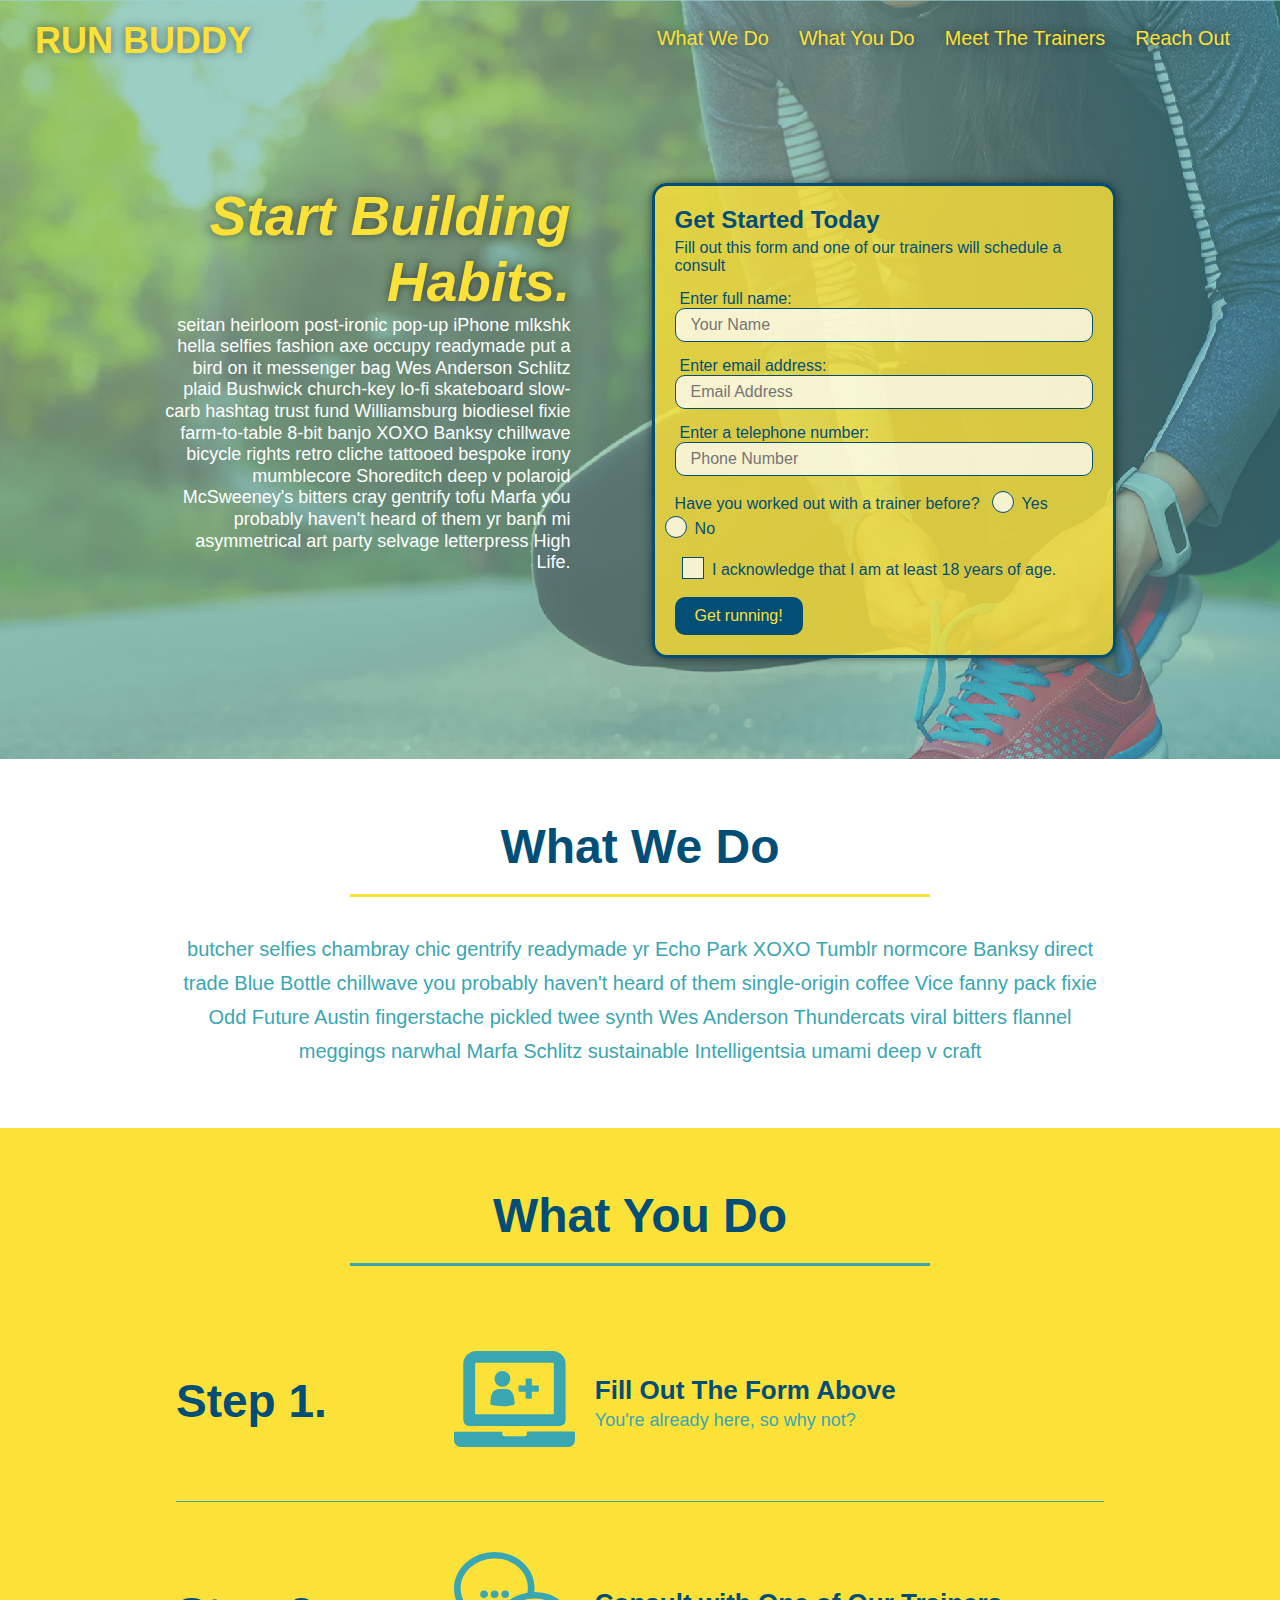
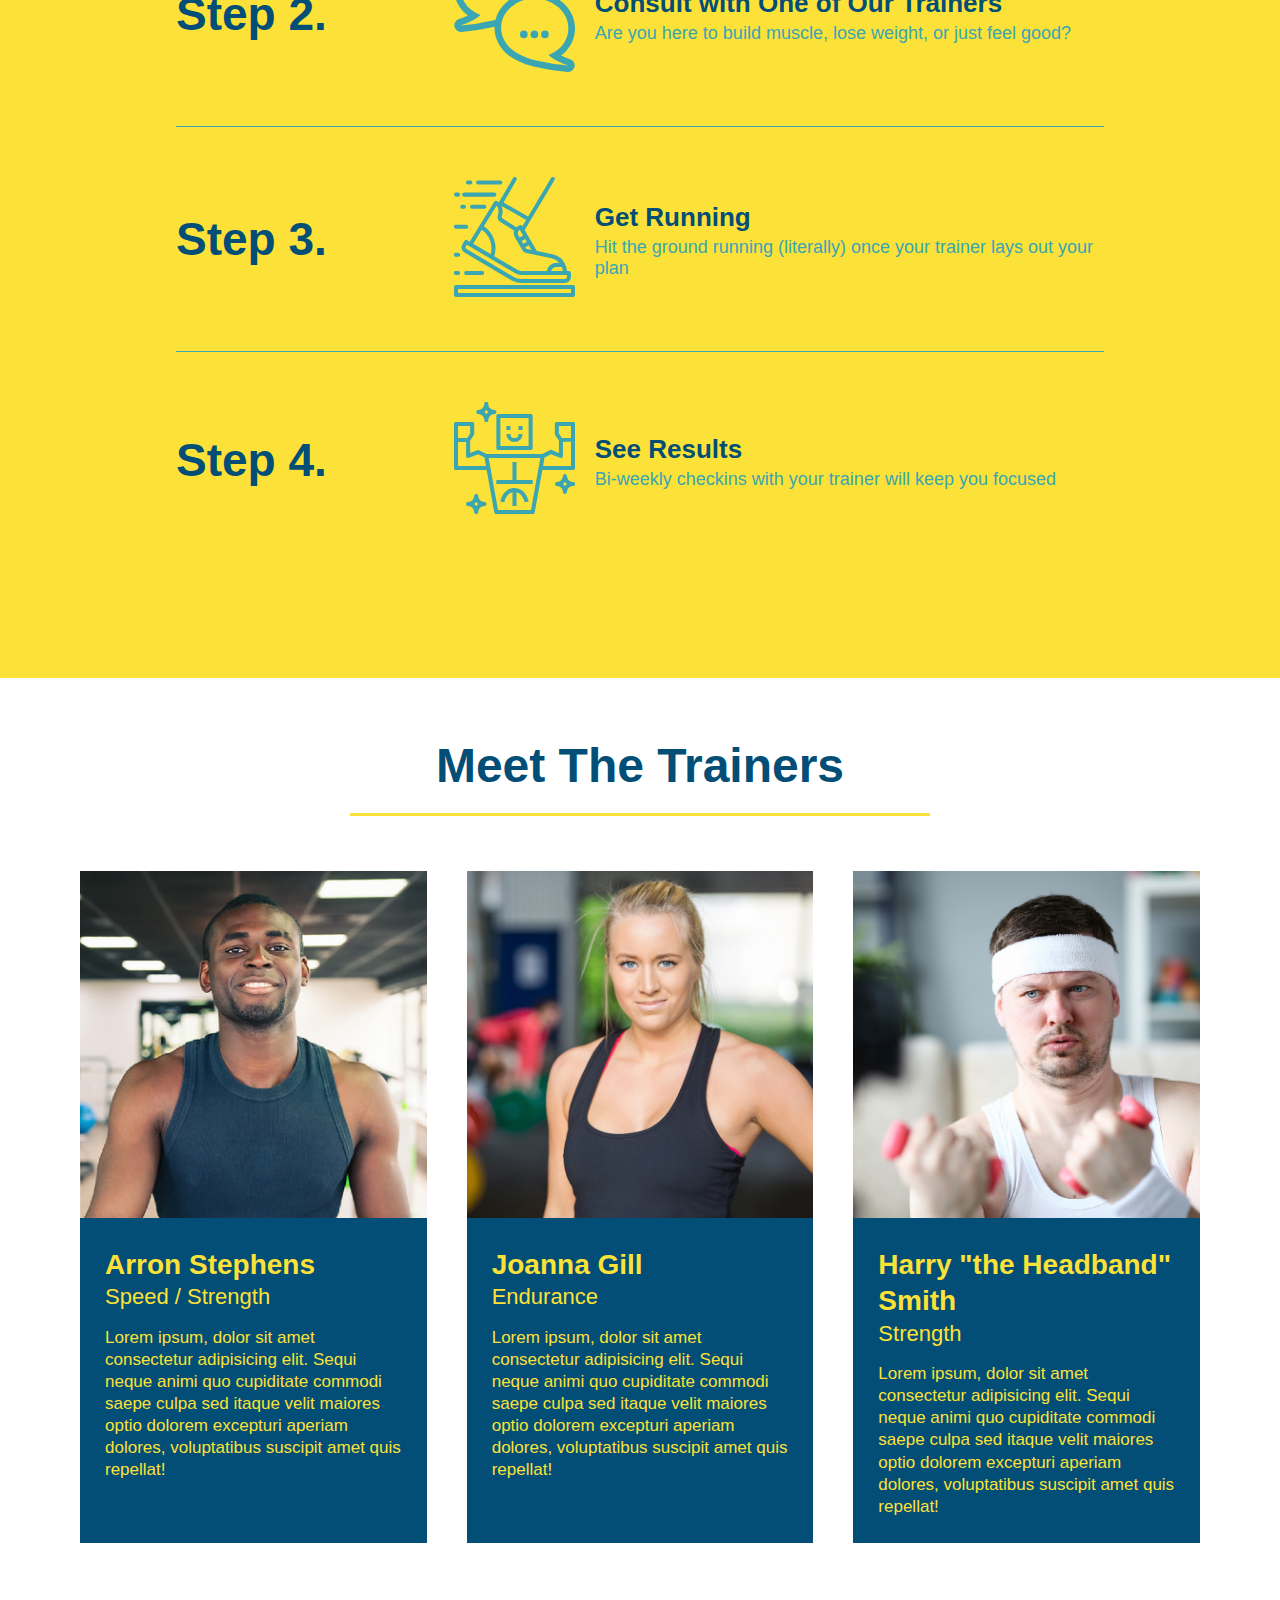
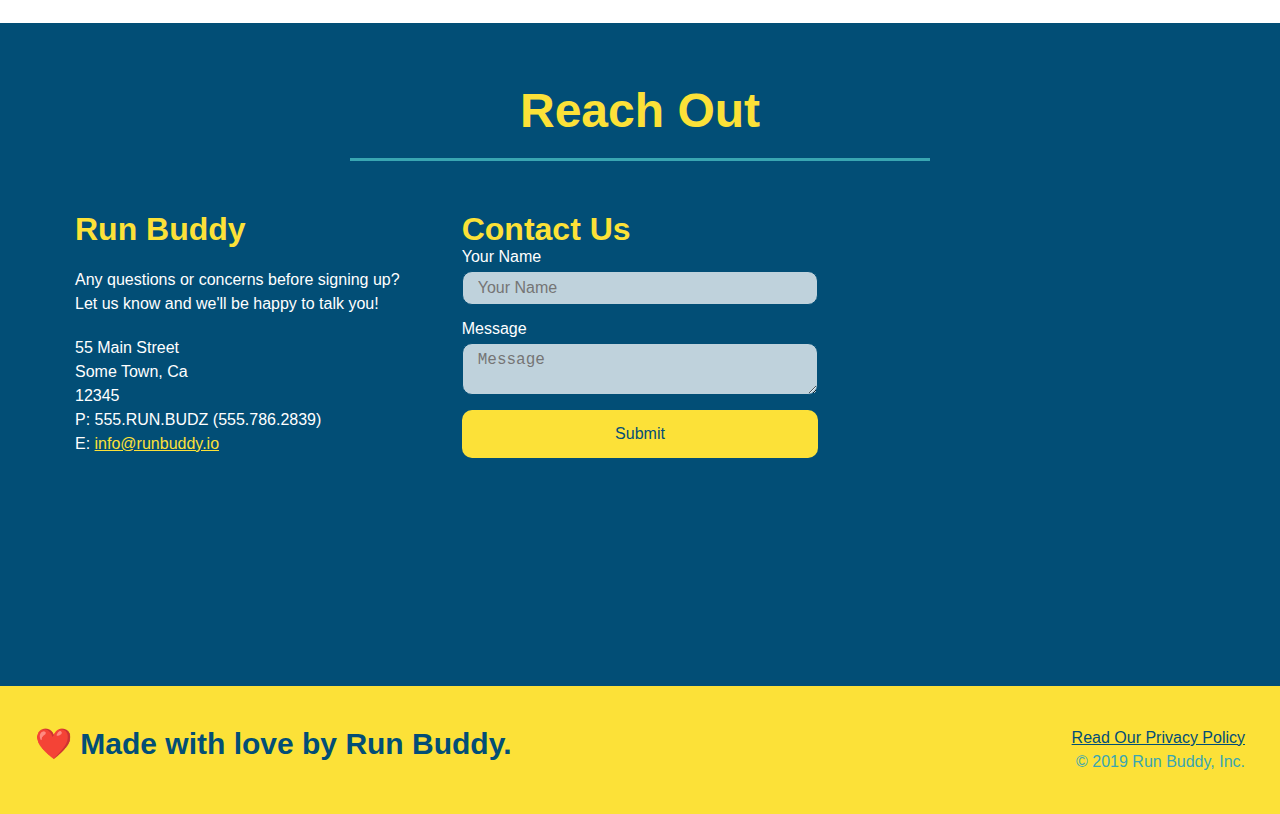
<file: index.html>
<!DOCTYPE html>
<html lang="en.">
    <head>
        <meta charset="UTF-8" />
        <meta name="viewport" content="width=device-width, intitial-scale=1.0" />
        <title>Run Buddy</title>
        <link rel="stylesheet" href="./assets/css/style.css" />
    </head>
    <body>
        <!-- navigation -->
        <header>
        <h1>
            <a href="/">RUN BUDDY</a>
        </h1>
        <nav>
            <!-- Unordered list element -->
            <ul>
                <!-- List item element -->
                <li>
                    <!-- Anchor element -->
                    <a href="#what-we-do">What We Do</a>
                </li>
                <li>
                    <a  href="#what-you-do">What You Do</a>
                </li>
                <li>
                    <a href="#your-trainers">Meet The Trainers</a>
                </li>
                <li>
                    <a href="#reach-out">Reach Out</a>
                </li>
            </ul>
        </nav>
        </header>

        <!-- jumbotron -->
        <section class="hero">
            <div class="hero-cta">
                <h2>Start Building Habits.</h2>
                <p>
                    seitan heirloom post-ironic pop-up iPhone mlkshk hella selfies fashion axe occupy readymade put a bird on it messenger bag 
                    Wes Anderson Schlitz plaid Bushwick church-key lo-fi skateboard slow-carb hashtag trust fund Williamsburg biodiesel fixie farm-to-table 8-bit banjo 
                    XOXO Banksy chillwave bicycle rights retro cliche tattooed bespoke irony mumblecore Shoreditch deep v polaroid McSweeney's bitters cray gentrify 
                    tofu Marfa you probably haven't heard of them yr banh mi asymmetrical art party selvage letterpress High Life.
                </p>
            </div>

            <div class="hero-form">
                <h3>Get Started Today</h3>
                <p>Fill out this form and one of our trainers will schedule a consult</p>

                <!-- add form element -->
                <form>
                    <!-- Type boxes -->
                    <label for="name">Enter full name:</label>
                    <input type="text" placeholder="Your Name" name="name" id="name" class="form-input" />
                    
                    <label for="email">Enter email address:</label>
                    <input type="email" placeholder="Email Address" name="email" id="email" class="form-input"/>

                    <label for="phone">Enter a telephone number:</label>
                    <input type="tel" placeholder="Phone Number" name="phone" id="phone" class="form-input"/>
                    <!-- Radio boxes -->
                    <p>
                        Have you worked out with a trainer before?
                        <span class="radio-wrapper">
                            <input type="radio" name="trainer-confirm" id="trainer-yes" />
                            <label for="trainer-yes">Yes</label>
                        </span>
                        <span class="radio-wrapper">
                            <input type="radio" name="trainer-confirm" id="trainer-no" />
                            <label for="trainer-no">No</label>
                        </span>
                    </p>
                    <p>
                        <span class="checkbox-wrapper">
                            <input type="checkbox" name="age-confirm" id="checkbox" />
                            <label for="checkbox">I acknowledge that I am at least 18 years of age.</label>
                        </span>
                    </p>
                    <!-- submit button -->
                    <button type="submit">
                        Get running!
                    </button>
                </form>
            </div>
        </section>
        <!-- end hero -->

        <!-- 'what we do' section -->
        <section id="what-we-do" class="intro">
            <div class="flex-row">
            <h2 class="section-title primary-border">What We Do</h2>
            </div>
            <div class="flex-row">
                <p>
                    butcher selfies chambray chic gentrify readymade yr Echo Park XOXO Tumblr normcore Banksy direct trade Blue Bottle chillwave you probably haven't heard of them single-origin coffee Vice fanny pack fixie Odd Future Austin fingerstache pickled twee synth Wes Anderson Thundercats viral bitters flannel meggings narwhal Marfa Schlitz sustainable Intelligentsia umami deep v craft
                </p>
            </div>
        </section>


        <!-- 'what you do' section -->
        <section id="what-you-do" class="steps">
            <div class="flex-row">
            <h2 class="section-title secondary-border">What You Do</h2>
            </div>
            <div>
                <div class="step">
                    <h3>Step 1.</h3>
                    <div class="step-info">
                        <div class="step-img">
                            <img src="./assets/images/step-1.svg" alt="" />
                        </div>
                            <div class="step-text">
                            <h4>Fill Out The Form Above</h4>
                            <p>You're already here, so why not?</p>
                        </div>
                    </div>
                </div>
                <div class="step">
                    <h3>Step 2.</h3>
                    <div class="step-info">
                        <div class="step-img">
                            <img src="./assets/images/step-2.svg" alt="" />
                        </div>
                        <div class="step-text">
                        <h4>Consult with One of Our Trainers</h4>
                        <p>Are you here to build muscle, lose weight, or just feel good?</p>
                    </div>
                </div>
            </div>
                <div class="step">
                    <h3>Step 3.</h3>
                    <div class="step-info">
                        <div class="step-img">
                            <img src="./assets/images/step-3.svg" alt="" />
                        </div>
                        <div class="step-text">
                        <h4>Get Running</h4>
                        <p>Hit the ground running (literally) once your trainer lays out your plan</p>
                    </div>
                </div>
            </div>
                <div class="step">
                    <h3>Step 4.</h3>
                    <div class="step-info">
                        <div class="step-img">
                            <img src="./assets/images/step-4.svg" alt="" />
                        </div>
                        <div class="step-text">
                        <h4>See Results</h4>
                        <p>Bi-weekly checkins with your trainer will keep you focused</p>
                    </div>
                </div>
            </div>
        </section>
        <!-- 'meet the trainers' -->
        <section id="your-trainers">
            <div class="flex-row">
            <h2 class="section-title primary-border">
                Meet The Trainers
            </h2>
            </div>
            <div>
            <!-- first trainer bio -->
        <div class="trainers">
            <article class="trainer">
                <img src="./assets/images/trainer-1.jpg" alt="Arron Stephens in his workout clothes, ready to pump iron" />
                <div class="trainer-bio">
                    <h3 class="trainer-name">Arron Stephens</h3>
                    <h4 class="trainer-role">Speed / Strength</h4>
                    <p>
                        Lorem ipsum, dolor sit amet consectetur adipisicing elit. Sequi neque animi quo cupiditate commodi saepe culpa sed
                        itaque velit maiores optio dolorem excepturi aperiam dolores, voluptatibus suscipit amet quis repellat!
                    </p>
                </div>
            </article>
            <!-- second trainer bio -->
            <article class="trainer">
                <img src="assets/images/trainer-2.jpg" alt="Joanna Gill cooling off after a workout" />
                <div class="trainer-bio">
                    <h3 class="trainer-name">Joanna Gill</h3>
                    <h4 class="trainer-role">Endurance</h4>
                    <p>
                        Lorem ipsum, dolor sit amet consectetur adipisicing elit. Sequi neque animi quo cupiditate commodi saepe culpa sed
                        itaque velit maiores optio dolorem excepturi aperiam dolores, voluptatibus suscipit amet quis repellat!
                    </p>
                </div>
            </article>
            <!-- third trainer bio -->
            <article class="trainer">
                <img src="assets/images/trainer-3.jpg" alt="Harry Smith wearing a headband and lifting comically small pink weights" />
                <div class="trainer-bio">
                    <h3 class="trainer-name">Harry "the Headband" Smith</h3>
                    <h4 class="trainer-role">Strength</h4>
                    <p>
                        Lorem ipsum, dolor sit amet consectetur adipisicing elit. Sequi neque animi quo cupiditate commodi saepe culpa sed
                        itaque velit maiores optio dolorem excepturi aperiam dolores, voluptatibus suscipit amet quis repellat!
                    </p>
                </div>
            </article>
          </div>
        </section>

        <!-- 'reach out' section -->
        <section id="reach-out" class="contact">
            <div class="flex-row">
            <h2 class="section-title secondary-border">Reach Out</h2>
            </div>
            <div class="contact-info">
                <div>
                    <h3>Run Buddy</h3>
                    <p>
                        Any questions or concerns before signing up?
                        <br />
                        Let us know and we'll be happy to talk you!
                    </p>

                    <address>
                        55 Main Street <br/>
                        Some Town, Ca <br/>
                        12345<br/>
                        P: 555.RUN.BUDZ (555.786.2839)<br/>
                        E: <a href="mailto:info@runbuddy.io">info@runbuddy.io</a>
                    </address>

                </div>

                <div class="contact-form">
                    <h3>Contact Us</h3>
                    <form>
                        <label for="contact-name">Your Name</label>
                        <input type="text" id="contact-name" placeholder="Your Name" />

                        <label for="contact-message">Message</label>
                        <textarea id="contact-message" placeholder="Message"></textarea>

                        <button type="submit">Submit</button>
                    </form>
                </div>

                <iframe src="https://www.google.com/maps/embed?pb=!1m18!1m12!1m3!1d3147.1079747227936!2d-120.42364418397035!3d37.92790791110593!2m3!1f0!2f0!3f0!3m2!1i1024!2i768!4f13.1!3m3!1m2!1s0x8090c49129b6ac57%3A0xb56c7eb95a2cd8bd!2sMain%20St%2C%20California%2095327!5e0!3m2!1sen!2sus!4v1616426329495!5m2!1sen!2sus"
                frameborder="0" style="border:0" allowfullscreen></iframe>

            </div>
        </section>

        <!-- footer -->
        <footer>
            <h2>❤️ Made with love by Run Buddy.</h2>
            <div>
                <a href="./privacy-policy.html">Read Our Privacy Policy</a><br />
                &copy; 2019 Run Buddy, Inc.
            </div>
        </footer>

    </body>
</html>
</file>
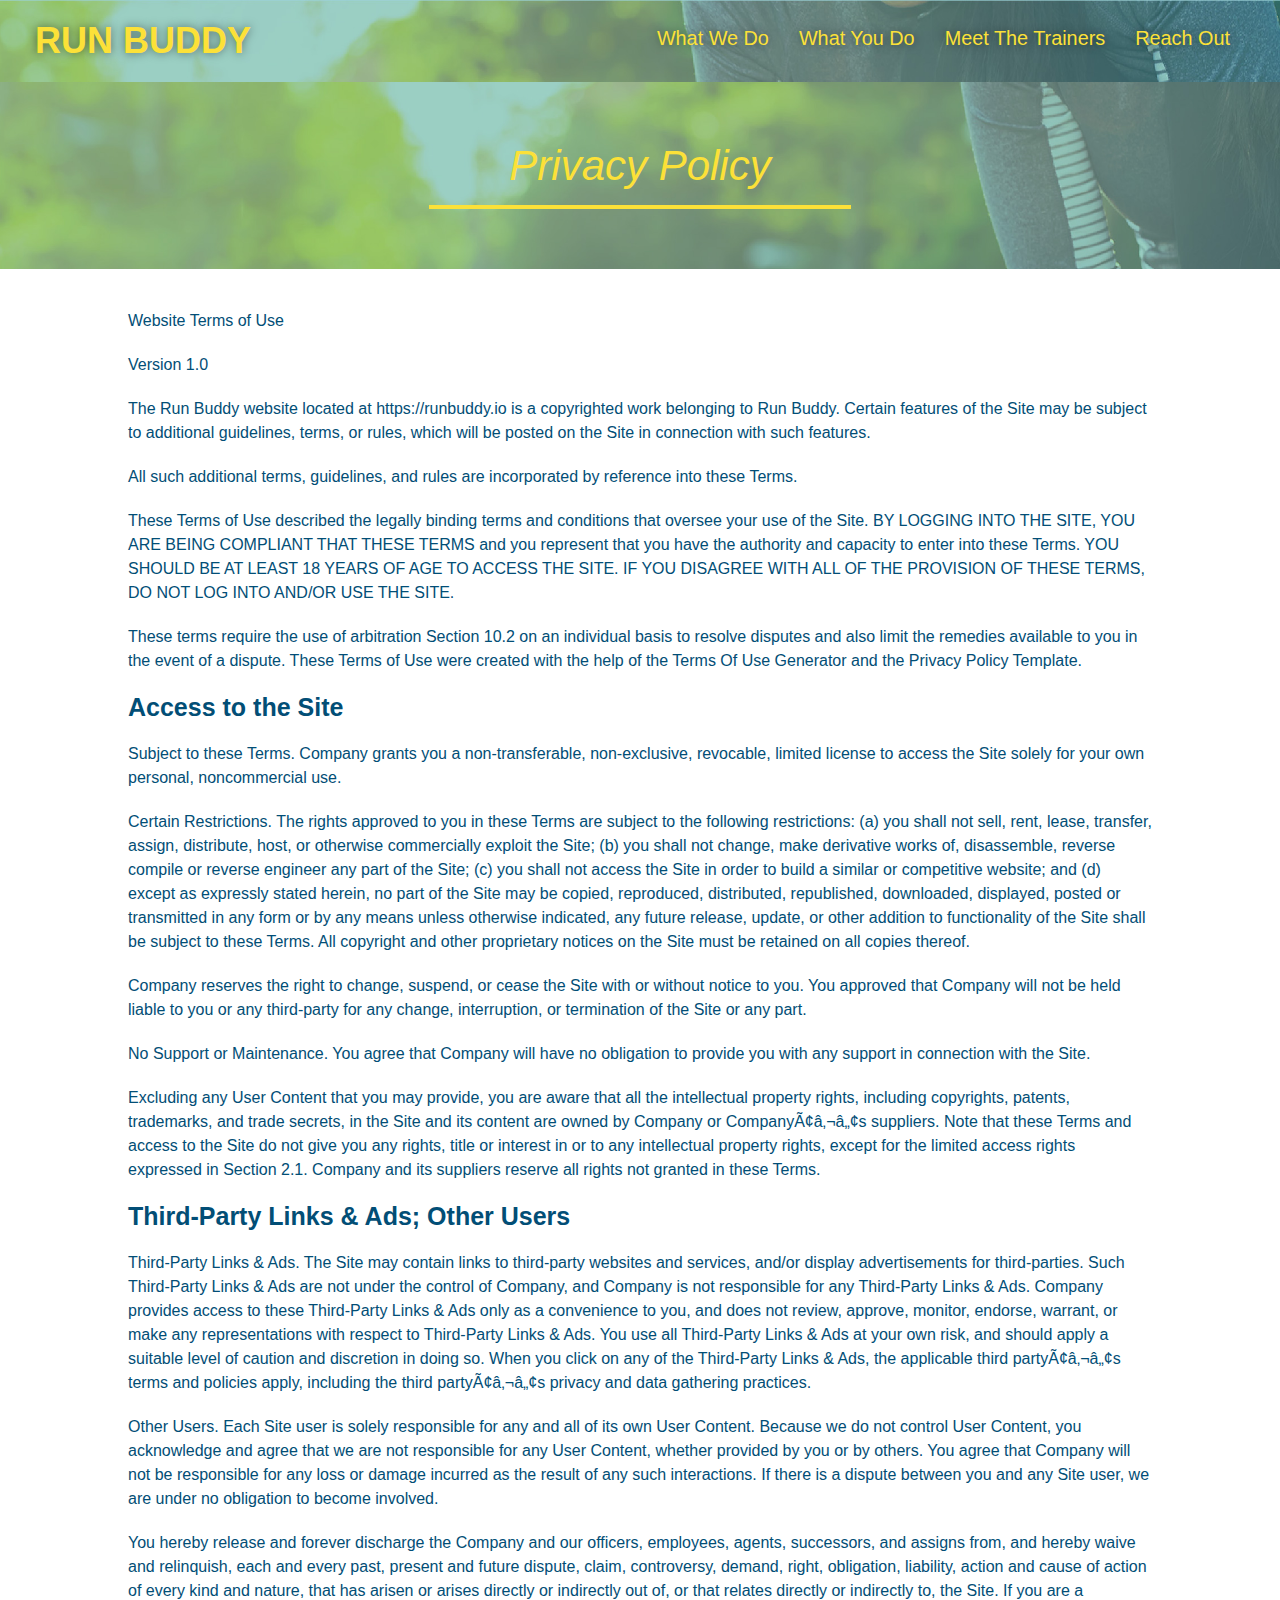
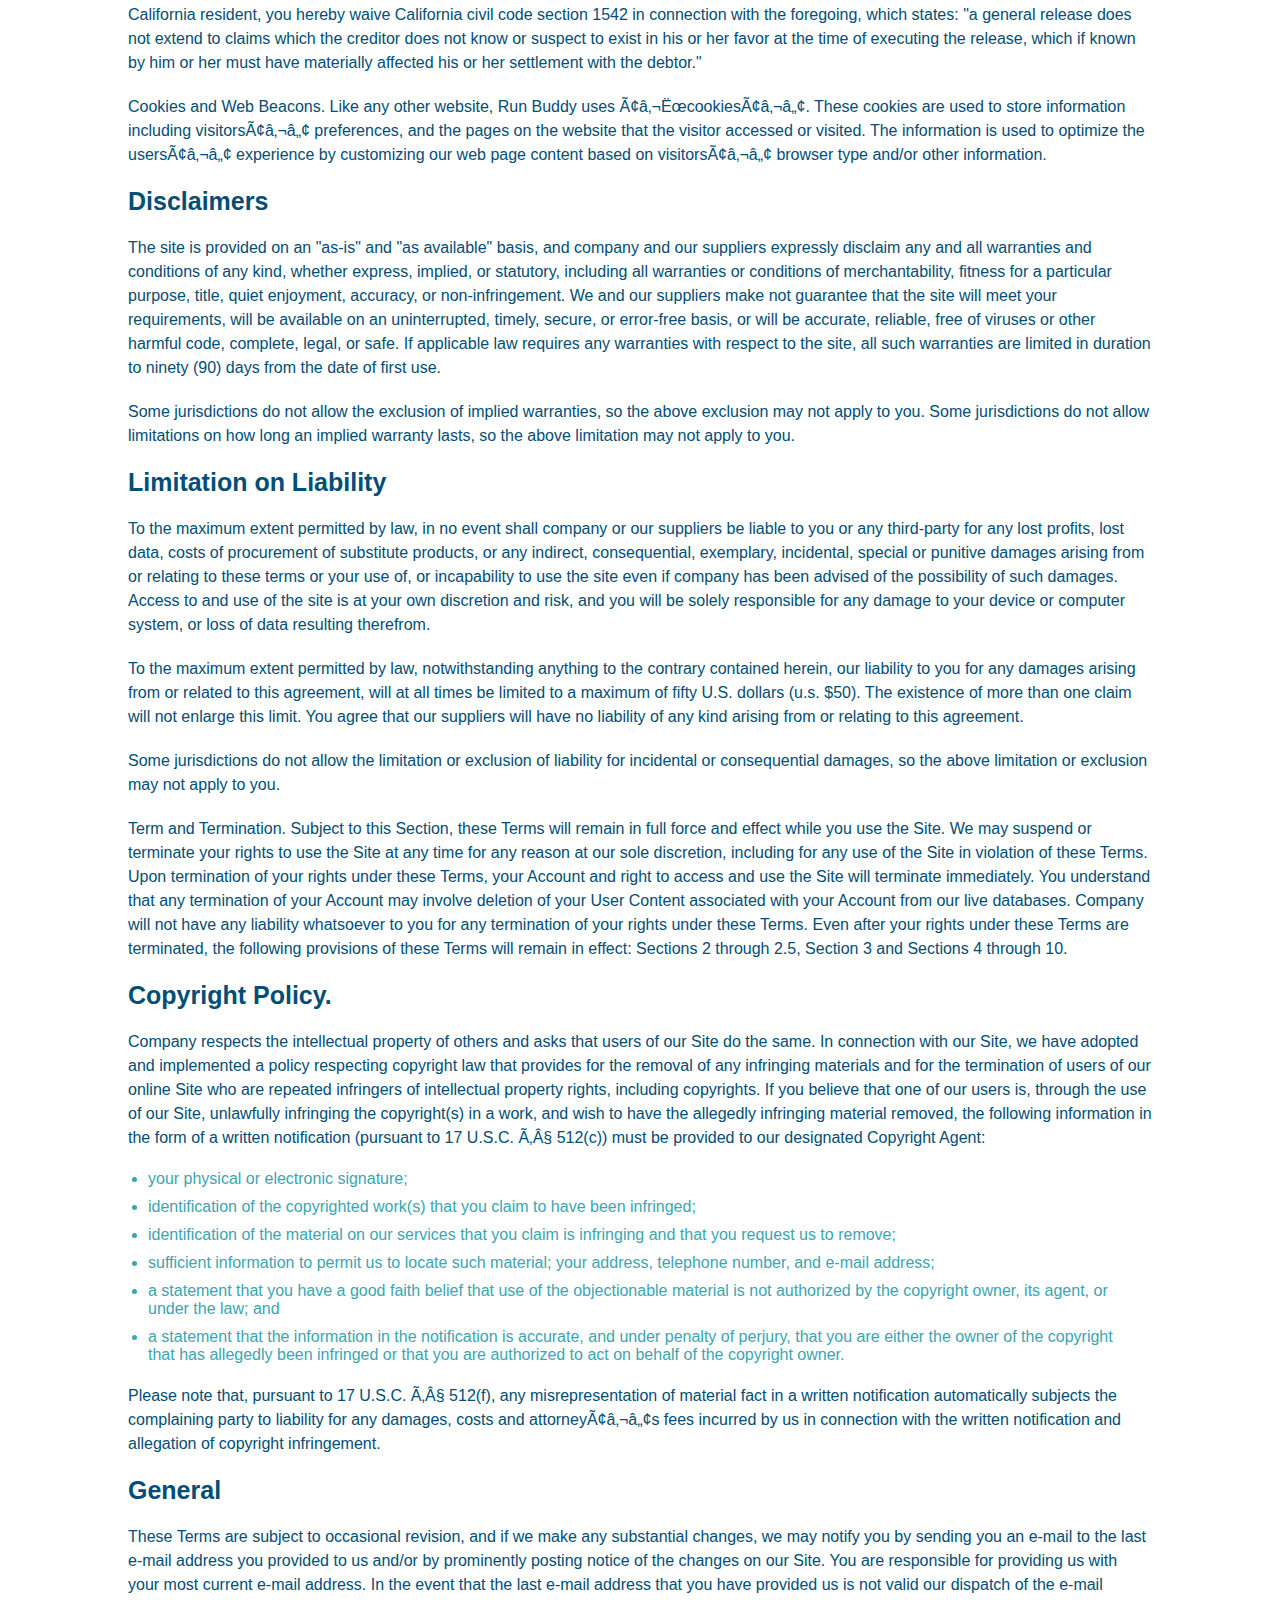
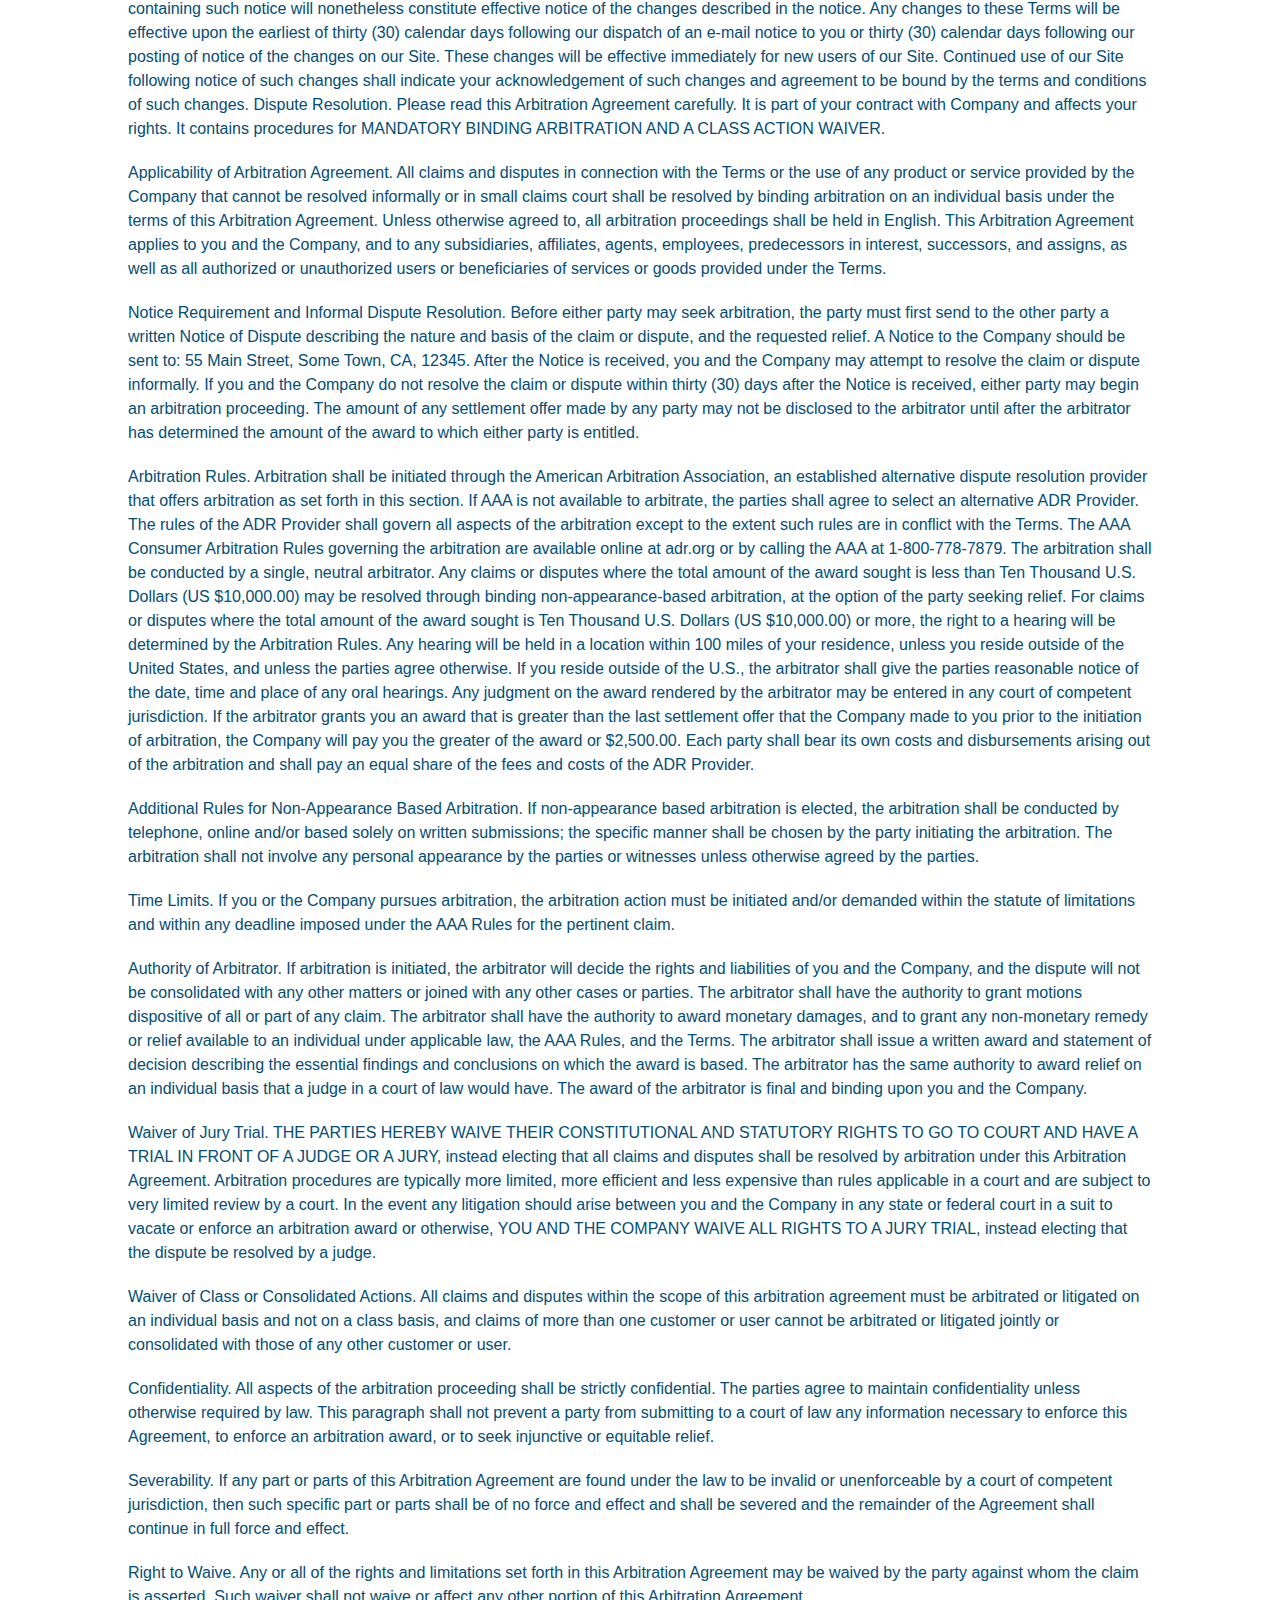
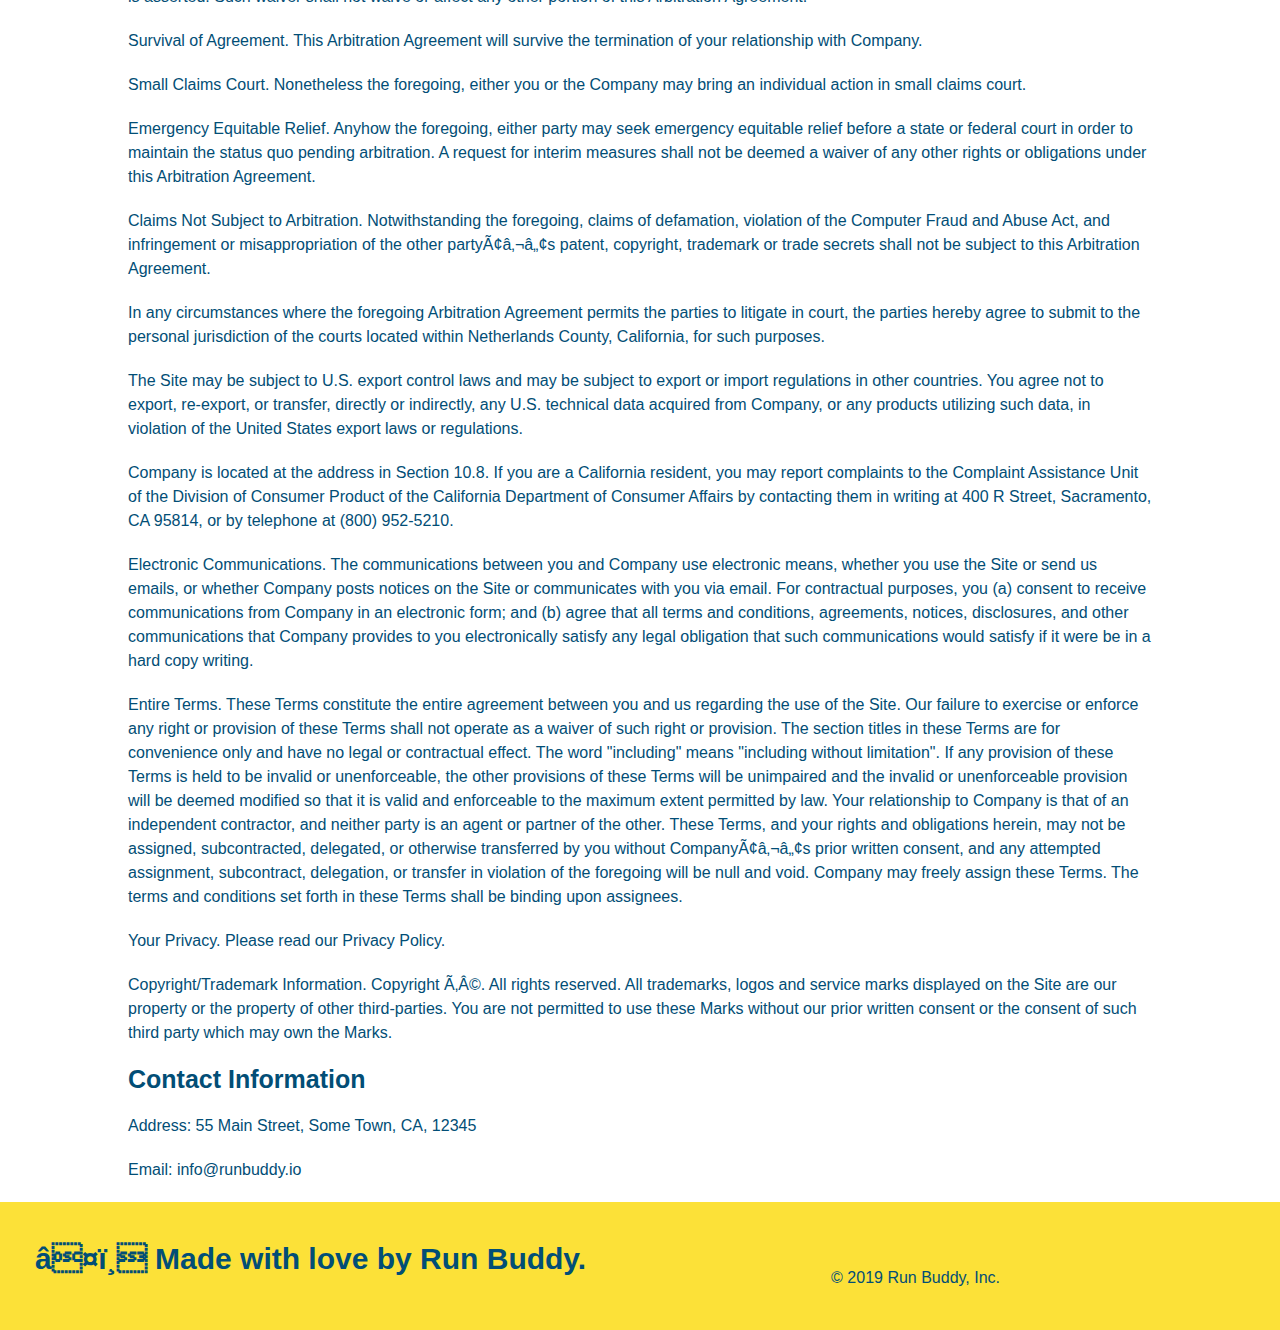
<file: privacy-policy.html>
<!DOCTYPE html>
<html lang="en">
    <head>
        <meta charset="UTF=8" />
        <meta name="viewport" content="width=device-width, intitial-scale=1.0" />
        <title>Privacy Policy - Run Buddy</title>
        <link rel="stylesheet" href="./assets/css/style.css" />
        <link rel="stylesheet" href="./assets/css/secondary-styles.css" />
    </head>
    <body>
        <header>
            <h1>
                <a href="/">RUN BUDDY</a>
            </h1>
            <nav>
                <!-- Unordered list element -->
                <ul>
                    <!-- List item element -->
                    <li>
                        <!-- Anchor element -->
                        <a href="./index.html#what-we-do">What We Do</a>
                    </li>
                    <li>
                        <a  href="./index.html#what-you-do">What You Do</a>
                    </li>
                    <li>
                        <a href="./index.html#your-trainers">Meet The Trainers</a>
                    </li>
                    <li>
                        <a href="./index.html#reach-out">Reach Out</a>
                    </li>
                </ul>
            </nav>
        </header>
        <section class="hero">
            <h2 class="page-title">
                Privacy Policy
            </h2>
        </section>
        <article class="secondary-content">
            <p>
                Website Terms of Use
              </p>
        
              <p>
                Version 1.0
              </p>
        
              <p>
                The Run Buddy website located at https://runbuddy.io is a copyrighted work belonging to Run Buddy. Certain
                features of the Site may be subject to additional guidelines, terms, or rules, which will be posted on the Site
                in connection with such features.
              </p>
        
              <p>
                All such additional terms, guidelines, and rules are incorporated by reference into these Terms.
              </p>
        
              <p>
                These Terms of Use described the legally binding terms and conditions that oversee your use of the Site. BY
                LOGGING INTO THE SITE, YOU ARE BEING COMPLIANT THAT THESE TERMS and you represent that you have the authority
                and capacity to enter into these Terms. YOU SHOULD BE AT LEAST 18 YEARS OF AGE TO ACCESS THE SITE. IF YOU
                DISAGREE WITH ALL OF THE PROVISION OF THESE TERMS, DO NOT LOG INTO AND/OR USE THE SITE.
              </p>
        
              <p>
                These terms require the use of arbitration Section 10.2 on an individual basis to resolve disputes and also
                limit the remedies available to you in the event of a dispute. These Terms of Use were created with the help of
                the Terms Of Use Generator and the Privacy Policy Template.
              </p>
        
              <h3>
                Access to the Site
              </h3>
        
              <p>
                Subject to these Terms. Company grants you a non-transferable, non-exclusive, revocable, limited license to
                access the Site solely for your own personal, noncommercial use.
              </p>
        
              <p>
                Certain Restrictions. The rights approved to you in these Terms are subject to the following restrictions: (a)
                you shall not sell, rent, lease, transfer, assign, distribute, host, or otherwise commercially exploit the Site;
                (b) you shall not change, make derivative works of, disassemble, reverse compile or reverse engineer any part of
                the Site; (c) you shall not access the Site in order to build a similar or competitive website; and (d) except
                as expressly stated herein, no part of the Site may be copied, reproduced, distributed, republished, downloaded,
                displayed, posted or transmitted in any form or by any means unless otherwise indicated, any future release,
                update, or other addition to functionality of the Site shall be subject to these Terms. All copyright and other
                proprietary notices on the Site must be retained on all copies thereof.
              </p>
        
              <p>
                Company reserves the right to change, suspend, or cease the Site with or without notice to you. You approved
                that Company will not be held liable to you or any third-party for any change, interruption, or termination of
                the Site or any part.
              </p>
        
              <p>
                No Support or Maintenance. You agree that Company will have no obligation to provide you with any support in
                connection with the Site.
              </p>
        
              <p>
                Excluding any User Content that you may provide, you are aware that all the intellectual property rights,
                including copyrights, patents, trademarks, and trade secrets, in the Site and its content are owned by Company
                or Companyâ€™s suppliers. Note that these Terms and access to the Site do not give you any rights, title or
                interest in or to any intellectual property rights, except for the limited access rights expressed in Section
                2.1. Company and its suppliers reserve all rights not granted in these Terms.
              </p>
        
              <h3>
                Third-Party Links & Ads; Other Users
              </h3>
        
              <p>
                Third-Party Links & Ads. The Site may contain links to third-party websites and services, and/or display
                advertisements for third-parties. Such Third-Party Links & Ads are not under the control of Company, and Company
                is not responsible for any Third-Party Links & Ads. Company provides access to these Third-Party Links & Ads
                only as a convenience to you, and does not review, approve, monitor, endorse, warrant, or make any
                representations with respect to Third-Party Links & Ads. You use all Third-Party Links & Ads at your own risk,
                and should apply a suitable level of caution and discretion in doing so. When you click on any of the
                Third-Party Links & Ads, the applicable third partyâ€™s terms and policies apply, including the third partyâ€™s
                privacy and data gathering practices.
              </p>
        
              <p>
                Other Users. Each Site user is solely responsible for any and all of its own User Content. Because we do not
                control User Content, you acknowledge and agree that we are not responsible for any User Content, whether
                provided by you or by others. You agree that Company will not be responsible for any loss or damage incurred as
                the result of any such interactions. If there is a dispute between you and any Site user, we are under no
                obligation to become involved.
              </p>
        
              <p>
                You hereby release and forever discharge the Company and our officers, employees, agents, successors, and
                assigns from, and hereby waive and relinquish, each and every past, present and future dispute, claim,
                controversy, demand, right, obligation, liability, action and cause of action of every kind and nature, that has
                arisen or arises directly or indirectly out of, or that relates directly or indirectly to, the Site. If you are
                a California resident, you hereby waive California civil code section 1542 in connection with the foregoing,
                which states: "a general release does not extend to claims which the creditor does not know or suspect to exist
                in his or her favor at the time of executing the release, which if known by him or her must have materially
                affected his or her settlement with the debtor."
              </p>
        
              <p>
                Cookies and Web Beacons. Like any other website, Run Buddy uses â€˜cookiesâ€™. These cookies are used to store
                information including visitorsâ€™ preferences, and the pages on the website that the visitor accessed or visited.
                The information is used to optimize the usersâ€™ experience by customizing our web page content based on visitorsâ€™
                browser type and/or other information.
              </p>
        
              <h3>
                Disclaimers
              </h3>
        
              <p>
                The site is provided on an "as-is" and "as available" basis, and company and our suppliers expressly disclaim
                any and all warranties and conditions of any kind, whether express, implied, or statutory, including all
                warranties or conditions of merchantability, fitness for a particular purpose, title, quiet enjoyment, accuracy,
                or non-infringement. We and our suppliers make not guarantee that the site will meet your requirements, will be
                available on an uninterrupted, timely, secure, or error-free basis, or will be accurate, reliable, free of
                viruses or other harmful code, complete, legal, or safe. If applicable law requires any warranties with respect
                to the site, all such warranties are limited in duration to ninety (90) days from the date of first use.
              </p>
        
              <p>
                Some jurisdictions do not allow the exclusion of implied warranties, so the above exclusion may not apply to
                you. Some jurisdictions do not allow limitations on how long an implied warranty lasts, so the above limitation
                may not apply to you.
              </p>
        
              <h3>
                Limitation on Liability
              </h3>
        
              <p>
                To the maximum extent permitted by law, in no event shall company or our suppliers be liable to you or any
                third-party for any lost profits, lost data, costs of procurement of substitute products, or any indirect,
                consequential, exemplary, incidental, special or punitive damages arising from or relating to these terms or
                your use of, or incapability to use the site even if company has been advised of the possibility of such
                damages. Access to and use of the site is at your own discretion and risk, and you will be solely responsible
                for any damage to your device or computer system, or loss of data resulting therefrom.
              </p>
        
              <p>
                To the maximum extent permitted by law, notwithstanding anything to the contrary contained herein, our liability
                to you for any damages arising from or related to this agreement, will at all times be limited to a maximum of
                fifty U.S. dollars (u.s. $50). The existence of more than one claim will not enlarge this limit. You agree that
                our suppliers will have no liability of any kind arising from or relating to this agreement.
              </p>
        
              <p>
                Some jurisdictions do not allow the limitation or exclusion of liability for incidental or consequential
                damages, so the above limitation or exclusion may not apply to you.
              </p>
        
              <p>
                Term and Termination. Subject to this Section, these Terms will remain in full force and effect while you use
                the Site. We may suspend or terminate your rights to use the Site at any time for any reason at our sole
                discretion, including for any use of the Site in violation of these Terms. Upon termination of your rights under
                these Terms, your Account and right to access and use the Site will terminate immediately. You understand that
                any termination of your Account may involve deletion of your User Content associated with your Account from our
                live databases. Company will not have any liability whatsoever to you for any termination of your rights under
                these Terms. Even after your rights under these Terms are terminated, the following provisions of these Terms
                will remain in effect: Sections 2 through 2.5, Section 3 and Sections 4 through 10.
              </p>
        
              <h3>
                Copyright Policy.
              </h3>
        
              <p>
                Company respects the intellectual property of others and asks that users of our Site do the same. In connection
                with our Site, we have adopted and implemented a policy respecting copyright law that provides for the removal
                of any infringing materials and for the termination of users of our online Site who are repeated infringers of
                intellectual property rights, including copyrights. If you believe that one of our users is, through the use of
                our Site, unlawfully infringing the copyright(s) in a work, and wish to have the allegedly infringing material
                removed, the following information in the form of a written notification (pursuant to 17 U.S.C. Â§ 512(c)) must
                be provided to our designated Copyright Agent:
              </p>
        
              <ul>
                <li>
                  your physical or electronic signature;
                </li>
                <li>
                  identification of the copyrighted work(s) that you claim to have been infringed;
                </li>
                <li>
                  identification of the material on our services that you claim is infringing and that you request us to remove;
                </li>
                <li>
                  sufficient information to permit us to locate such material; your address, telephone number, and e-mail
                  address;
                </li>
                <li>
                  a statement that you have a good faith belief that use of the objectionable material is not authorized by the
                  copyright owner, its agent, or under the law; and
                </li>
                <li>
                  a statement that the information in the notification is accurate, and under penalty of perjury, that you are
                  either the owner of the copyright that has allegedly been infringed or that you are authorized to act on
                  behalf of the copyright owner.
                </li>
              </ul>
        
              <p>
                Please note that, pursuant to 17 U.S.C. Â§ 512(f), any misrepresentation of material fact in a written
                notification automatically subjects the complaining party to liability for any damages, costs and attorneyâ€™s
                fees incurred by us in connection with the written notification and allegation of copyright infringement.
              </p>
        
              <h3>
                General
              </h3>
        
              <p>
                These Terms are subject to occasional revision, and if we make any substantial changes, we may notify you by
                sending you an e-mail to the last e-mail address you provided to us and/or by prominently posting notice of the
                changes on our Site. You are responsible for providing us with your most current e-mail address. In the event
                that the last e-mail address that you have provided us is not valid our dispatch of the e-mail containing such
                notice will nonetheless constitute effective notice of the changes described in the notice. Any changes to these
                Terms will be effective upon the earliest of thirty (30) calendar days following our dispatch of an e-mail
                notice to you or thirty (30) calendar days following our posting of notice of the changes on our Site. These
                changes will be effective immediately for new users of our Site. Continued use of our Site following notice of
                such changes shall indicate your acknowledgement of such changes and agreement to be bound by the terms and
                conditions of such changes. Dispute Resolution. Please read this Arbitration Agreement carefully. It is part of
                your contract with Company and affects your rights. It contains procedures for MANDATORY BINDING ARBITRATION AND
                A CLASS ACTION WAIVER.
              </p>
        
              <p>
                Applicability of Arbitration Agreement. All claims and disputes in connection with the Terms or the use of any
                product or service provided by the Company that cannot be resolved informally or in small claims court shall be
                resolved by binding arbitration on an individual basis under the terms of this Arbitration Agreement. Unless
                otherwise agreed to, all arbitration proceedings shall be held in English. This Arbitration Agreement applies to
                you and the Company, and to any subsidiaries, affiliates, agents, employees, predecessors in interest,
                successors, and assigns, as well as all authorized or unauthorized users or beneficiaries of services or goods
                provided under the Terms.
              </p>
        
              <p>
                Notice Requirement and Informal Dispute Resolution. Before either party may seek arbitration, the party must
                first send to the other party a written Notice of Dispute describing the nature and basis of the claim or
                dispute, and the requested relief. A Notice to the Company should be sent to: 55 Main Street, Some Town, CA,
                12345. After the Notice is received, you and the Company may attempt to resolve the claim or dispute informally.
                If you and the Company do not resolve the claim or dispute within thirty (30) days after the Notice is received,
                either party may begin an arbitration proceeding. The amount of any settlement offer made by any party may not
                be disclosed to the arbitrator until after the arbitrator has determined the amount of the award to which either
                party is entitled.
              </p>
        
              <p>
                Arbitration Rules. Arbitration shall be initiated through the American Arbitration Association, an established
                alternative dispute resolution provider that offers arbitration as set forth in this section. If AAA is not
                available to arbitrate, the parties shall agree to select an alternative ADR Provider. The rules of the ADR
                Provider shall govern all aspects of the arbitration except to the extent such rules are in conflict with the
                Terms. The AAA Consumer Arbitration Rules governing the arbitration are available online at adr.org or by
                calling the AAA at 1-800-778-7879. The arbitration shall be conducted by a single, neutral arbitrator. Any
                claims or disputes where the total amount of the award sought is less than Ten Thousand U.S. Dollars (US
                $10,000.00) may be resolved through binding non-appearance-based arbitration, at the option of the party seeking
                relief. For claims or disputes where the total amount of the award sought is Ten Thousand U.S. Dollars (US
                $10,000.00) or more, the right to a hearing will be determined by the Arbitration Rules. Any hearing will be
                held in a location within 100 miles of your residence, unless you reside outside of the United States, and
                unless the parties agree otherwise. If you reside outside of the U.S., the arbitrator shall give the parties
                reasonable notice of the date, time and place of any oral hearings. Any judgment on the award rendered by the
                arbitrator may be entered in any court of competent jurisdiction. If the arbitrator grants you an award that is
                greater than the last settlement offer that the Company made to you prior to the initiation of arbitration, the
                Company will pay you the greater of the award or $2,500.00. Each party shall bear its own costs and
                disbursements arising out of the arbitration and shall pay an equal share of the fees and costs of the ADR
                Provider.
              </p>
        
              <p>
                Additional Rules for Non-Appearance Based Arbitration. If non-appearance based arbitration is elected, the
                arbitration shall be conducted by telephone, online and/or based solely on written submissions; the specific
                manner shall be chosen by the party initiating the arbitration. The arbitration shall not involve any personal
                appearance by the parties or witnesses unless otherwise agreed by the parties.
              </p>
        
              <p>
                Time Limits. If you or the Company pursues arbitration, the arbitration action must be initiated and/or demanded
                within the statute of limitations and within any deadline imposed under the AAA Rules for the pertinent claim.
              </p>
        
              <p>
                Authority of Arbitrator. If arbitration is initiated, the arbitrator will decide the rights and liabilities of
                you and the Company, and the dispute will not be consolidated with any other matters or joined with any other
                cases or parties. The arbitrator shall have the authority to grant motions dispositive of all or part of any
                claim. The arbitrator shall have the authority to award monetary damages, and to grant any non-monetary remedy
                or relief available to an individual under applicable law, the AAA Rules, and the Terms. The arbitrator shall
                issue a written award and statement of decision describing the essential findings and conclusions on which the
                award is based. The arbitrator has the same authority to award relief on an individual basis that a judge in a
                court of law would have. The award of the arbitrator is final and binding upon you and the Company.
              </p>
        
              <p>
                Waiver of Jury Trial. THE PARTIES HEREBY WAIVE THEIR CONSTITUTIONAL AND STATUTORY RIGHTS TO GO TO COURT AND HAVE
                A TRIAL IN FRONT OF A JUDGE OR A JURY, instead electing that all claims and disputes shall be resolved by
                arbitration under this Arbitration Agreement. Arbitration procedures are typically more limited, more efficient
                and less expensive than rules applicable in a court and are subject to very limited review by a court. In the
                event any litigation should arise between you and the Company in any state or federal court in a suit to vacate
                or enforce an arbitration award or otherwise, YOU AND THE COMPANY WAIVE ALL RIGHTS TO A JURY TRIAL, instead
                electing that the dispute be resolved by a judge.
              </p>
        
              <p>
                Waiver of Class or Consolidated Actions. All claims and disputes within the scope of this arbitration agreement
                must be arbitrated or litigated on an individual basis and not on a class basis, and claims of more than one
                customer or user cannot be arbitrated or litigated jointly or consolidated with those of any other customer or
                user.
              </p>
        
              <p>
                Confidentiality. All aspects of the arbitration proceeding shall be strictly confidential. The parties agree to
                maintain confidentiality unless otherwise required by law. This paragraph shall not prevent a party from
                submitting to a court of law any information necessary to enforce this Agreement, to enforce an arbitration
                award, or to seek injunctive or equitable relief.
              </p>
        
              <p>
                Severability. If any part or parts of this Arbitration Agreement are found under the law to be invalid or
                unenforceable by a court of competent jurisdiction, then such specific part or parts shall be of no force and
                effect and shall be severed and the remainder of the Agreement shall continue in full force and effect.
              </p>
        
              <p>
                Right to Waive. Any or all of the rights and limitations set forth in this Arbitration Agreement may be waived
                by the party against whom the claim is asserted. Such waiver shall not waive or affect any other portion of this
                Arbitration Agreement.
              </p>
        
              <p>
                Survival of Agreement. This Arbitration Agreement will survive the termination of your relationship with
                Company.
              </p>
        
              <p>
                Small Claims Court. Nonetheless the foregoing, either you or the Company may bring an individual action in small
                claims court.
              </p>
        
              <p>
                Emergency Equitable Relief. Anyhow the foregoing, either party may seek emergency equitable relief before a
                state or federal court in order to maintain the status quo pending arbitration. A request for interim measures
                shall not be deemed a waiver of any other rights or obligations under this Arbitration Agreement.
              </p>
        
              <p>
                Claims Not Subject to Arbitration. Notwithstanding the foregoing, claims of defamation, violation of the
                Computer Fraud and Abuse Act, and infringement or misappropriation of the other partyâ€™s patent, copyright,
                trademark or trade secrets shall not be subject to this Arbitration Agreement.
              </p>
        
              <p>
                In any circumstances where the foregoing Arbitration Agreement permits the parties to litigate in court, the
                parties hereby agree to submit to the personal jurisdiction of the courts located within Netherlands County,
                California, for such purposes.
              </p>
        
              <p>
                The Site may be subject to U.S. export control laws and may be subject to export or import regulations in other
                countries. You agree not to export, re-export, or transfer, directly or indirectly, any U.S. technical data
                acquired from Company, or any products utilizing such data, in violation of the United States export laws or
                regulations.
              </p>
        
              <p>
                Company is located at the address in Section 10.8. If you are a California resident, you may report complaints
                to the Complaint Assistance Unit of the Division of Consumer Product of the California Department of Consumer
                Affairs by contacting them in writing at 400 R Street, Sacramento, CA 95814, or by telephone at (800) 952-5210.
              </p>
        
              <p>
                Electronic Communications. The communications between you and Company use electronic means, whether you use the
                Site or send us emails, or whether Company posts notices on the Site or communicates with you via email. For
                contractual purposes, you (a) consent to receive communications from Company in an electronic form; and (b)
                agree that all terms and conditions, agreements, notices, disclosures, and other communications that Company
                provides to you electronically satisfy any legal obligation that such communications would satisfy if it were be
                in a hard copy writing.
              </p>
        
              <p>
                Entire Terms. These Terms constitute the entire agreement between you and us regarding the use of the Site. Our
                failure to exercise or enforce any right or provision of these Terms shall not operate as a waiver of such right
                or provision. The section titles in these Terms are for convenience only and have no legal or contractual
                effect. The word "including" means "including without limitation". If any provision of these Terms is held to be
                invalid or unenforceable, the other provisions of these Terms will be unimpaired and the invalid or
                unenforceable provision will be deemed modified so that it is valid and enforceable to the maximum extent
                permitted by law. Your relationship to Company is that of an independent contractor, and neither party is an
                agent or partner of the other. These Terms, and your rights and obligations herein, may not be assigned,
                subcontracted, delegated, or otherwise transferred by you without Companyâ€™s prior written consent, and any
                attempted assignment, subcontract, delegation, or transfer in violation of the foregoing will be null and void.
                Company may freely assign these Terms. The terms and conditions set forth in these Terms shall be binding upon
                assignees.
              </p>
        
              <p>
                Your Privacy. Please read our Privacy Policy.
              </p>
        
              <p>
                Copyright/Trademark Information. Copyright Â©. All rights reserved. All trademarks, logos and service marks
                displayed on the Site are our property or the property of other third-parties. You are not permitted to use
                these Marks without our prior written consent or the consent of such third party which may own the Marks.
              </p>
        
              <h3>
                Contact Information
              </h3>
        
              <p>
                Address: 55 Main Street, Some Town, CA, 12345
              </p>
        
              <p>
                Email: info@runbuddy.io
              </p>
        
        </article>
        <footer>
            <h2>❤️ Made with love by Run Buddy.</h2>
            <div>
                <a Read Our Privacy Policy ><br />
                &copy; 2019 Run Buddy, Inc.
            </div>
        </footer>
    </body>
</html>
</file>
<file: assets/css/style.css>
:root {
    --primary-color: #fce138;
    --secondary-color: #024e76;
    --tertiary-color: #39a6b2;
}

* {
    margin: 0;
    padding: 0;
    box-sizing: border-box;
}

header {
    display: flex;
    padding: 20px 35px;
    background-color: #39a6b2;
    justify-content: space-between;
    flex-wrap: wrap;
    position: -webkit-sticky;
    position: sticky;
    top: 0;
    background-image: url("../images/hero-bg.jpg");
    background-size: cover;
    background-position: center;
    background-attachment: fixed;
    background-position: 80%;
    z-index: 9999;
}

header h1 {
    font-weight: bold;
    font-size: 36px;
    color: var(--primary-color);
    margin: 0;
    text-shadow: 0 0 10px rgba(0, 0, 0, 0.5);
}

header a {
    text-decoration: none;
    color: var(--primary-color);
}

header nav {
    margin: 7px 0;
}

header nav ul {
    display: flex;
    flex-wrap: wrap;
    justify-content: space-between;
    align-items: center;
    list-style: none;
}

header nav ul li a {
    padding: 10px 15px;
    font-weight: lighter;
    font-size: 1.55vw;
    text-shadow: 0 0 10px rgba(0, 0, 0, 0.5);
}

header nav ul li a:hover {
    background: var(--primary-color);
    color: var(--secondary-color);
    border-radius: 15px;
    text-shadow: none;
}

body {
    color: #39a6b2;
    font-family: Helvetica, Arial, sans-serif;
}

footer {
    background: var(--primary-color);
    width: 100%;
    padding: 40px 35px;
    display: flex;
    justify-content: space-between;
    flex-wrap: wrap;
}

footer h2 {
    color: var(--secondary-color);
    font-size: 30px;
    margin: 0;
}

footer div {
    line-height: 1.5;
    text-align: right;
}

footer a {
    color: var(--secondary-color);
}

section {
    padding: 60px;
}

/* Hero Style Start */
.hero {
    background-image: url("../images/hero-bg.jpg");
    background-size: cover;
    background-position: center;
    display: flex;
    justify-content: center;
    flex-wrap: wrap;
    align-items: flex-start;
    background-attachment: fixed;
    background-position: 80%;
}

.hero-cta {
    width: 35%;
    text-align: right;
    margin: 3.5%;
    color: #fff;
    font-size: 18px;
    line-height: 1.2;
}

.hero-cta  h2 {
    font-style: italic;
    font-size: 55px;
    color: var(--primary-color);
    text-shadow: 0 0 10px rgba(0, 0, 0, 0.5);
}

.hero-form {
    background-color: rgba(252, 225, 56, .8);
    border-radius: 15px;
    padding: 20px;
    color: var(--secondary-color);
    border: 3px solid var(--secondary-color);
    width: 40%;
    margin: 3.5%;
    box-shadow: 0 0 10px rgba(0, 0, 0, 0.5);
}

.hero-form h3 {
    font-size: 24px;
    margin: 0;
}

.hero-form p {
    margin: 5px 0 15px 0;
}

.form-input {
    border: 1px solid var(--secondary-color);
    border-radius: 10px;
    display: block;
    padding: 7px 15px;
    font-size: 16px;
    color: var(--secondary-color);
    width: 100%;
    margin-bottom: 15px;
    background-color: rgba(255, 255, 255, 0.75);
}

.form-input:focus {
    background-color: rgba(255, 255, 255, 1);
    outline: none;
}

.hero-form label {
    margin: 0 5px;
}

.hero-form button {
    color: var(--primary-color);
    border-radius: 10px;
    background-color: var(--secondary-color);
    border: none;
    padding: 10px 20px;
    font-size: 16px;
}

.hero-form button:hover {
    background-color: var(--tertiary-color);
}

.checkbox-wrapper input, .radio-wrapper input {
    opacity: 0;
}

.checkbox-wrapper label, .radio-wrapper label {
    position: relative;
    left: 10px;
    margin: 10px;
    line-height: 1.6;
}

.checkbox-wrapper label::before, .radio-wrapper label::before {
    content: "";
    height: 20px;
    width: 20px;
    background: rgba(255, 255, 255, 0.75);
    border: 1px solid var(--secondary-color);
    position: absolute;
    top: -4px;
    left: -30px;
}

.radio-wrapper label::before {
    border-radius: 50%;
}

.radio-wrapper label::after {
    content: "";
    width: 20px;
    height: 20px;
    border-radius: 50%;
    background: var(--secondary-color);
    position: absolute;
    left: -29px;
    top: -3px;
    background-image: radial-gradient(circle, #39a6b2, #024e76);
}

.checkbox-wrapper label::after {
    content: "";
    height: 6px;
    width: 14px;
    border-left: 2px solid var(--secondary-color);
    border-bottom: 2px solid var(--secondary-color);
    position: absolute;
    left: -26px;
    top: 1px;
    transform: rotate(-58deg);
}

.checkbox-wrapper input + label::after,
.radio-wrapper input + label::after {
    content: none;
}

.checkbox-wrapper input:checked + label::after,
.radio-wrapper input:checked + label::after {
    content: "";
}
/* Hero Style End */

.intro p {
    line-height: 1.7;
    color: var(--tertiary-color);
    width: 80%;
    font-size: 20px;
    margin: 0 auto;
    text-align: center;
}

.steps {
    background: var(--primary-color);
}

.section-title {
    font-size: 48px;
    color: var(--secondary-color);
    border-bottom: 3px solid;
    padding-bottom: 20px;
    text-align: center;
    margin: 0 auto 35px auto;
    width: 50%;
}

.primary-border {
    border-color: var(--primary-color);
}

.secondary-border {
    border-color: var(--tertiary-color);
}

.step {
    margin: 50px auto;
    padding-bottom: 50px;
    width: 80%;
    display: flex;
    flex-wrap: wrap;
    align-items: center;
    justify-content: space-between;
}

.step:not(:last-child) {
    border-bottom: 1px solid var(--tertiary-color);
}

.step h3 {
    color: var(--secondary-color);
    font-size: 46px;
    flex: 1 30%;
}

.step-info {
    display: flex;
    flex-wrap: wrap;
    align-items: center;
    flex: 2 70%;
}

.step-text {
    flex: 12;
}

.step-text p {
    color: var(--tertiary-color);
    font-size: 18px;
}

.step-text h4 {
    font-size: 26px;
    line-height: 1.5;
    color: var(--secondary-color);
}

.step-img {
    flex: 1 12%;
    margin-right: 20px;
}

.step-img img {
    max-width: 100%;
}

.trainers {
    width: 100%;
    margin: 0 auto;
    display: flex;
    flex-wrap: wrap;
    justify-content: space-around;
}

.trainer {
    margin: 20px;
    background: var(--secondary-color);
    color: var(--primary-color);
    flex: 1;
}

.trainer img {
    width: 100%;
}

.trainer-bio {
    padding: 25px;
    line-height: 1.3;
}

.text-left {
    text-align: left;
}

.text-right {
    text-align: right;
}

.flex-row {
    display: flex;
}

.trainer-bio h3 {
    font-size: 28px;
}

.trainer-bio h4 {
    font-weight: lighter;
    font-size: 22px;
    margin-bottom: 15px;
}

.trainer-bio p {
    font-size: 17px;
}

/* reach out styles */

.contact {
    background: var(--secondary-color);
}

.contact h2 {
    color: var(--primary-color);
}

.contact-info {
    display: flex;
    justify-content: space-between;
    flex-wrap: wrap;
}

.contact-info > * {
    flex: 1;
    margin: 15px;
}

.contact-info iframe {
    height: 400px;
}

.contact-info div {
    color: white;
}

.contact-info h3 {
    color: var(--primary-color);
    font-size: 32px;
}

.contact-info p,
.contact-info address {
    margin: 20px 0;
    line-height: 1.5;
    font-size: 16px;
    font-style: normal;
}

.contact-info a {
    color: var(--primary-color);
}

.contact-form input, .contact-form textarea {
    border: 1px solid var(--secondary-color);
    border-radius: 10px;
    display: block;
    padding: 7px 15px;
    font-size: 16px;
    color: var(--secondary-color);
    width: 100%;
    margin-bottom: 15px;
    margin-top: 5px;
    background-color: rgba(255, 255, 255, 0.75);
}

.contact-form input:focus, .contact-form textarea:focus {
    background-color: rgba(255, 255, 255, 1);
    outline: none;
}

.contact-form button {
    width: 100%;
    border-radius: 10px;
    border: none;
    background: var(--primary-color);
    color: var(--secondary-color);
    text-align: center;
    padding: 15px 0;
    font-size: 16px;
}

.contact-form button:hover {
    color: var(--primary-color);
    background: var(--tertiary-color);
}

/* reach out styles end */

/* MEDIA QUERY FOR SMALLER DESKTOP SCREENS AND SMALLER */
@media screen and (max-width: 980px) {
    header {
        padding-bottom: 0;
        justify-content: center;
        position: relative;
    }

    header h1 {
        width: 100%;
        text-align: center;
    }

    header nav ul {
        margin-top: 20px;
        width: 100%;
        justify-content: center;
    }

    header nav ul li a {
        font-size: 20px;
    }

    footer h2, footer div {
        text-align: center;
        width: 100%;
    }

    .hero-cta, .hero-form {
        width: 100%;
    }

    .hero-cta {
        text-align: center;
    }

    .section-title {
        width: 80%;
    }

    .trainer {
        flex: 0 70%;
    }

    .contact-info iframe {
        flex: 1 100%;
    }
}

/* MEDIA QUERY FOR TABLETS AND SMALLER */
@media screen and (max-width: 768px) {
    section {
        padding: 30px 15px;
    }

    .step h3 {
        flex: 1 100%;
        text-align: center;
    }

    .step-info {
        flex: 2 100%;
        text-align: center;
        justify-content: center;
    }

    .step-img {
        flex: 0 32%;
        margin-right: 0;
        margin-top: 15px;
        margin-bottom: 15px;
    }
    .step-text {
        flex: 100%;
    }

}

/* MEDIA QUERY FOR MOBILE PHONES AND SMALLER */
@media screen and (max-width: 575px) {
    .hero-form button {
        width: 100%;
    }

    .section-title {
        width: 95%;
    }

    .intro p {
        width: 100%;
    }

    .trainer {
        flex: 0 100%;
    }

    .contact-info {
        text-align: center;
    }

    .contact-info > * {
        flex: 0 100%;
    }
    
    .contact-form {
        order: 3;
    }
}
</file>
<file: assets/css/secondary-styles.css>
.hero {
    background-position: bottom;
    height: auto;
    text-align: center;
    margin-bottom: 40px;
}

.page-title {
    color: #fce138;
    display: inline-block;
    border-bottom: 4px solid #fce138;
    padding: 0 80px 15px 80px;
    font-weight: normal;
    font-size: 42px;
    font-style: italic;
}

.secondary-content {
    width: 80%;
    margin: 0 auto;
    color: #024e76;
}

.secondary-content h3 {
    font-size: 25px;
    margin: 20px 0 20px 0;
}

.secondary-content p {
    font-size: 16px;
    line-height: 1.5;
    margin: 20px 0 20px 0;
}

.secondary-content ul {
    margin: 15px 20px 15px 20px;
}

.secondary-content li {
    color: #39a6b2;
    margin: 10px 0 10px 0;
}
</file>
